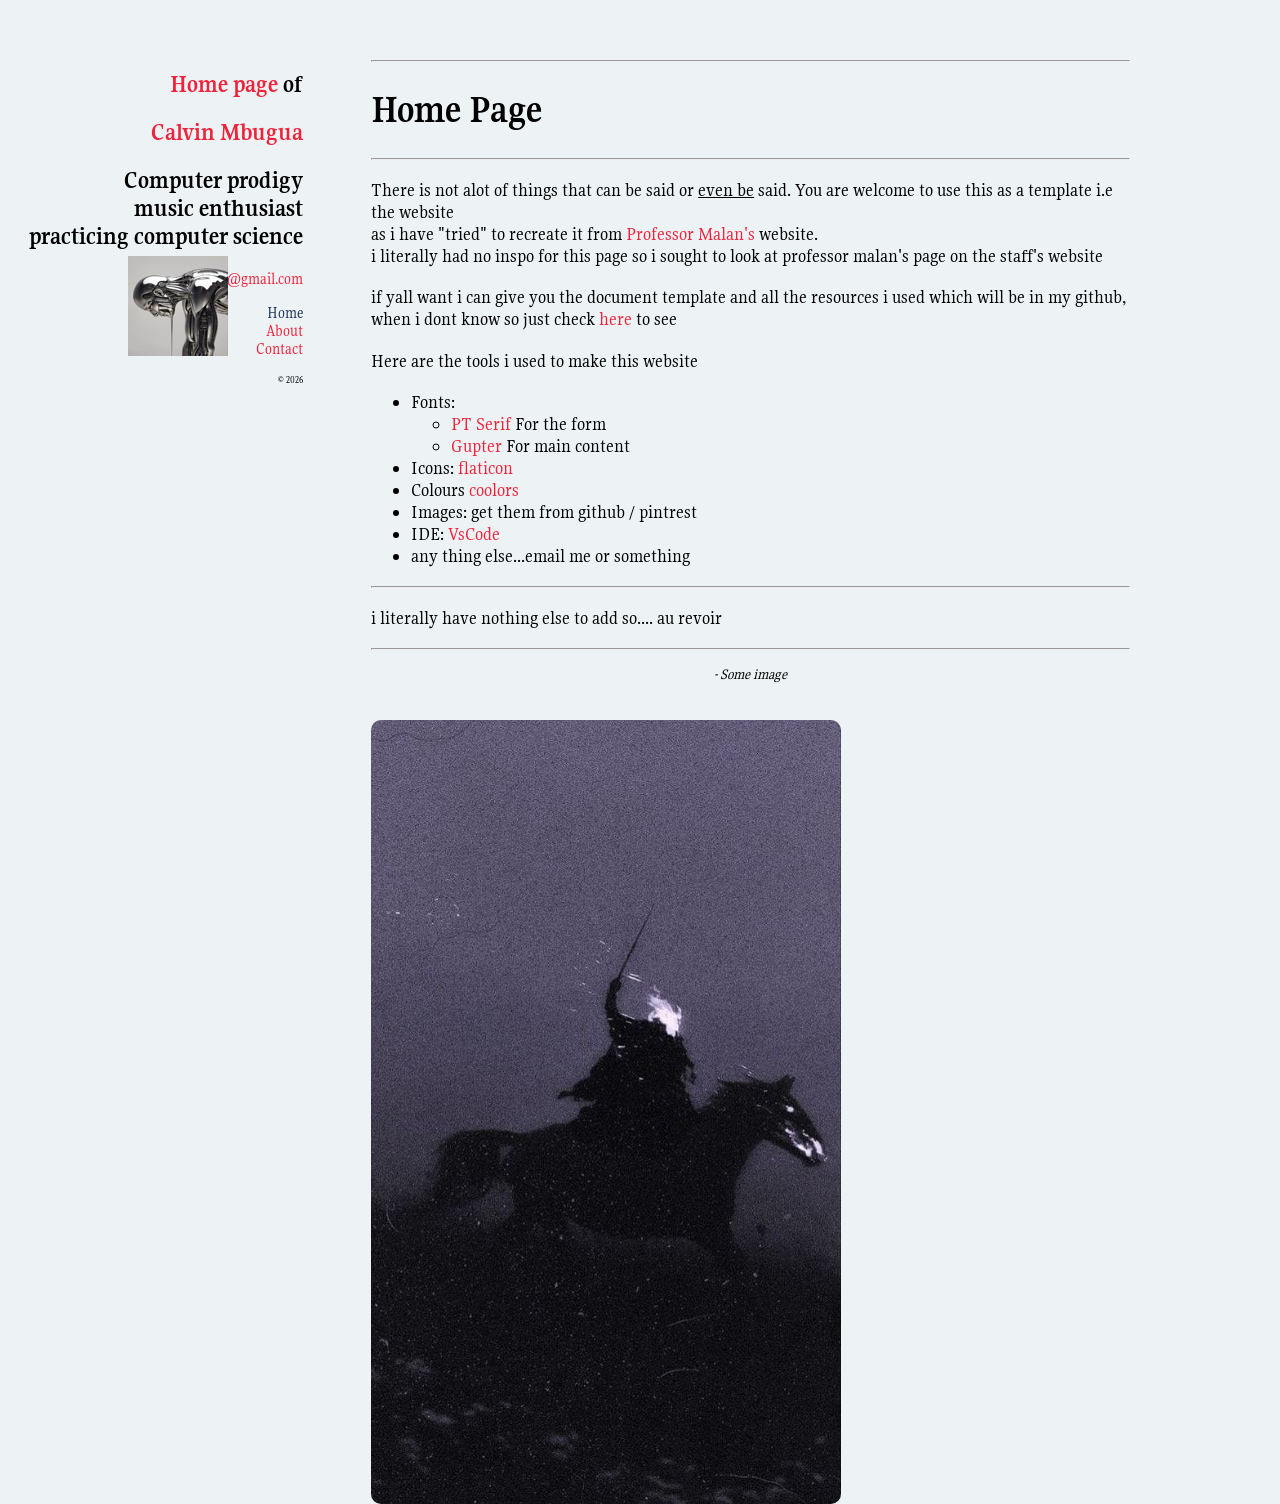
<file: index.html>
<!-- Glory to God!!!!!!! -->

<!DOCTYPE html>

<html lang="en">
    <head>
        <!-- charset and responsivity -->
        <meta charset="UTF-8">
        <meta name="viewport" content="width=device-width, initial-scale=1.0" maximum-scale=1.0, user-scalable="no">

        <!-- seo -->
        <meta name="decription" content="cs50 pset8/homepage for @mbuguaaaaaa">
        <meta name="keywords" content="cs50, pset8, cs50/homepage, @mbuguaaaaaa">
        <meta name="author" content="@mbuguaaaaaa">

        <!-- Open Graph -->
        <meta property="og:title" content="Calvin's portfolio">
        <meta property="og:description" content="cs50 pset8/homepage for @mbuguaaaaaa">
        <meta property="og:image" content="images/gad.jpg">
        <meta property="og:url" content="https://mbuguagotjokes.github.io/">
        <meta property="og:type" content="website">
        <meta property="og:site_name" content="mbuguagotjokes.github.io">
        <meta property="og:locale" content="en_US">
        <meta property="og:locale:alternate" content="en_GB">
        <meta property="og:locale:alternate" content="en_KE">

        <!-- google -->
        <link rel="preconnect" href="https://fonts.googleapis.com">
        <link rel="preconnect" href="https://fonts.gstatic.com" crossorigin>
        <link href="https://fonts.googleapis.com/css2?family=Caveat+Brush&family=Gupter:wght@400;500;700&family=PT+Serif:ital,wght@0,400;0,700;1,400;1,700&display=swap" rel="stylesheet">

        <!-- icons -->
        <link rel='stylesheet' href='https://cdn-uicons.flaticon.com/2.6.0/uicons-regular-straight/css/uicons-regular-straight.css'>
        <link rel='stylesheet' href='https://cdn-uicons.flaticon.com/2.6.0/uicons-bold-rounded/css/uicons-bold-rounded.css'>
        <link rel='stylesheet' href='https://cdn-uicons.flaticon.com/2.6.0/uicons-regular-rounded/css/uicons-regular-rounded.css'>
        <link rel='stylesheet' href='https://cdn-uicons.flaticon.com/2.6.0/uicons-brands/css/uicons-brands.css'>

        <!-- ... -->
        <title>Home - @mbuguaaaaaa</title>

        <!-- my styles -->
        <link rel="icon" href="images/favicon-round.webp" type="image/x-icon">
        <link rel="stylesheet" href="styles.css" rel="preload">
        <script src="main.js"></script>

        <!-- adsence -->
        <script async src="https://pagead2.googlesyndication.com/pagead/js/adsbygoogle.js?client=ca-pub-9842752060088494"
        crossorigin="anonymous"></script>
    </head>
    <body id="body">
        <div id="img-pop-up">
          <i id="close-pop-up" class="fi fi-br-circle-xmark"></i>
          <div id="img-pop-up-imginfo"></div>
        </div>
        <div class="container">
          <aside>
            <div class="aside_container">
              <div class="aside-container">
                  <h2><a href="">Home page</a> of</h2>
                  <h1><a href="">Calvin Mbugua</a></h1>
                  <div class="aside-intro">
                    <h2 class="heading">Computer prodigy <br> music enthusiast <br> practicing computer science</h2>
                  </div>
                  <div class="aside-w-silver">
                    <div class="silver"></div>
                    <div class="aside-socials">
                      <a class="email-social" href="mailto:calvinmbuguam@gmail.com">calvinmbuguam@gmail.com</a>
                      <p class="">
                        <a href="https://github.com/mbuguagotjokes" target="_blank"><i class="fi fi-brands-github"></i></a>
                        <a href="https://instagram.com/mbuguaaaaaa" target="_blank"><i class="fi fi-brands-instagram"></i></a>
                        <a href="https://x.com/mbuguagotjokes" target="_blank"><i class="fi fi-brands-twitter-alt-circle"></i></a>
                      </p>
                    </div>
                    <div class="aside-nav">
                      <nav>
                        <ul class="nav-ul">
                            <li><a href="index" style="color: #1d3557" id="index-link">Home</a></li>
                            <li><a href="about" id="about-link">About</a></li>
                            <li><a href="contact" id="contact-link">Contact</a></li>
                        </ul>
                    </nav>
                    <div id="year"></div>
                    </div>
                  </div>
              </div>
            </div>
          </aside>
          <main id="index-main">
            <div class="main-container">
              <hr>
              <h1>Home Page</h1>
              <hr>
              <p>There is not alot of things that can be said or <span style="text-decoration: underline;">even be</span> said. You are welcome to use this as a template i.e the website <br> as i have "tried" to recreate it from <a href="https://cs.harvard.edu/malan/" target="_blank">Professor Malan's</a> website. <br>i literally had no inspo for this page so i sought to look at professor malan's page on the staff's website </p>
              <p>if yall want i can give you the document template and all the resources i used which will be in my github, when i dont know so just check <a href="https://github.com/mbuguagotjokes" target="_blank">here</a> to see</p>
              <p>Here are the tools i used to make this website</p>
              <ul>
                <li>Fonts:
                      <ul>
                        <li><a href="https://fonts.google.com/specimen/PT+Sans" target="_blank">PT Serif</a> For the form</li>
                        <li><a href="https://fonts.google.com/specimen/Gupter" target="_blank">Gupter</a> For main content</li>
                      </ul>
                </li>
                <li>Icons: <a href="https://flaticon.com" target="_blank">flaticon</a></li>
                <li>Colours <a href="https://coolors.co/" target="_blank">coolors</a></li>
                <li>Images: get them from github / pintrest</li>
                <li>IDE: <a href="https://code.visualstudio.com/" target="_blank">VsCode</a></li>
                <li>any thing else...email me or something</li>
              </ul>
              <hr>
              <p>i literally have nothing else to add so.... au revoir</p>
              <hr>
              <p style="text-align: center; font-size: 15px; font-style: italic">- Some image</p>
              <br>
              <div class="img-container"></div>
            </div>
          </main>
        </div>
    </body>
</html>
</file>
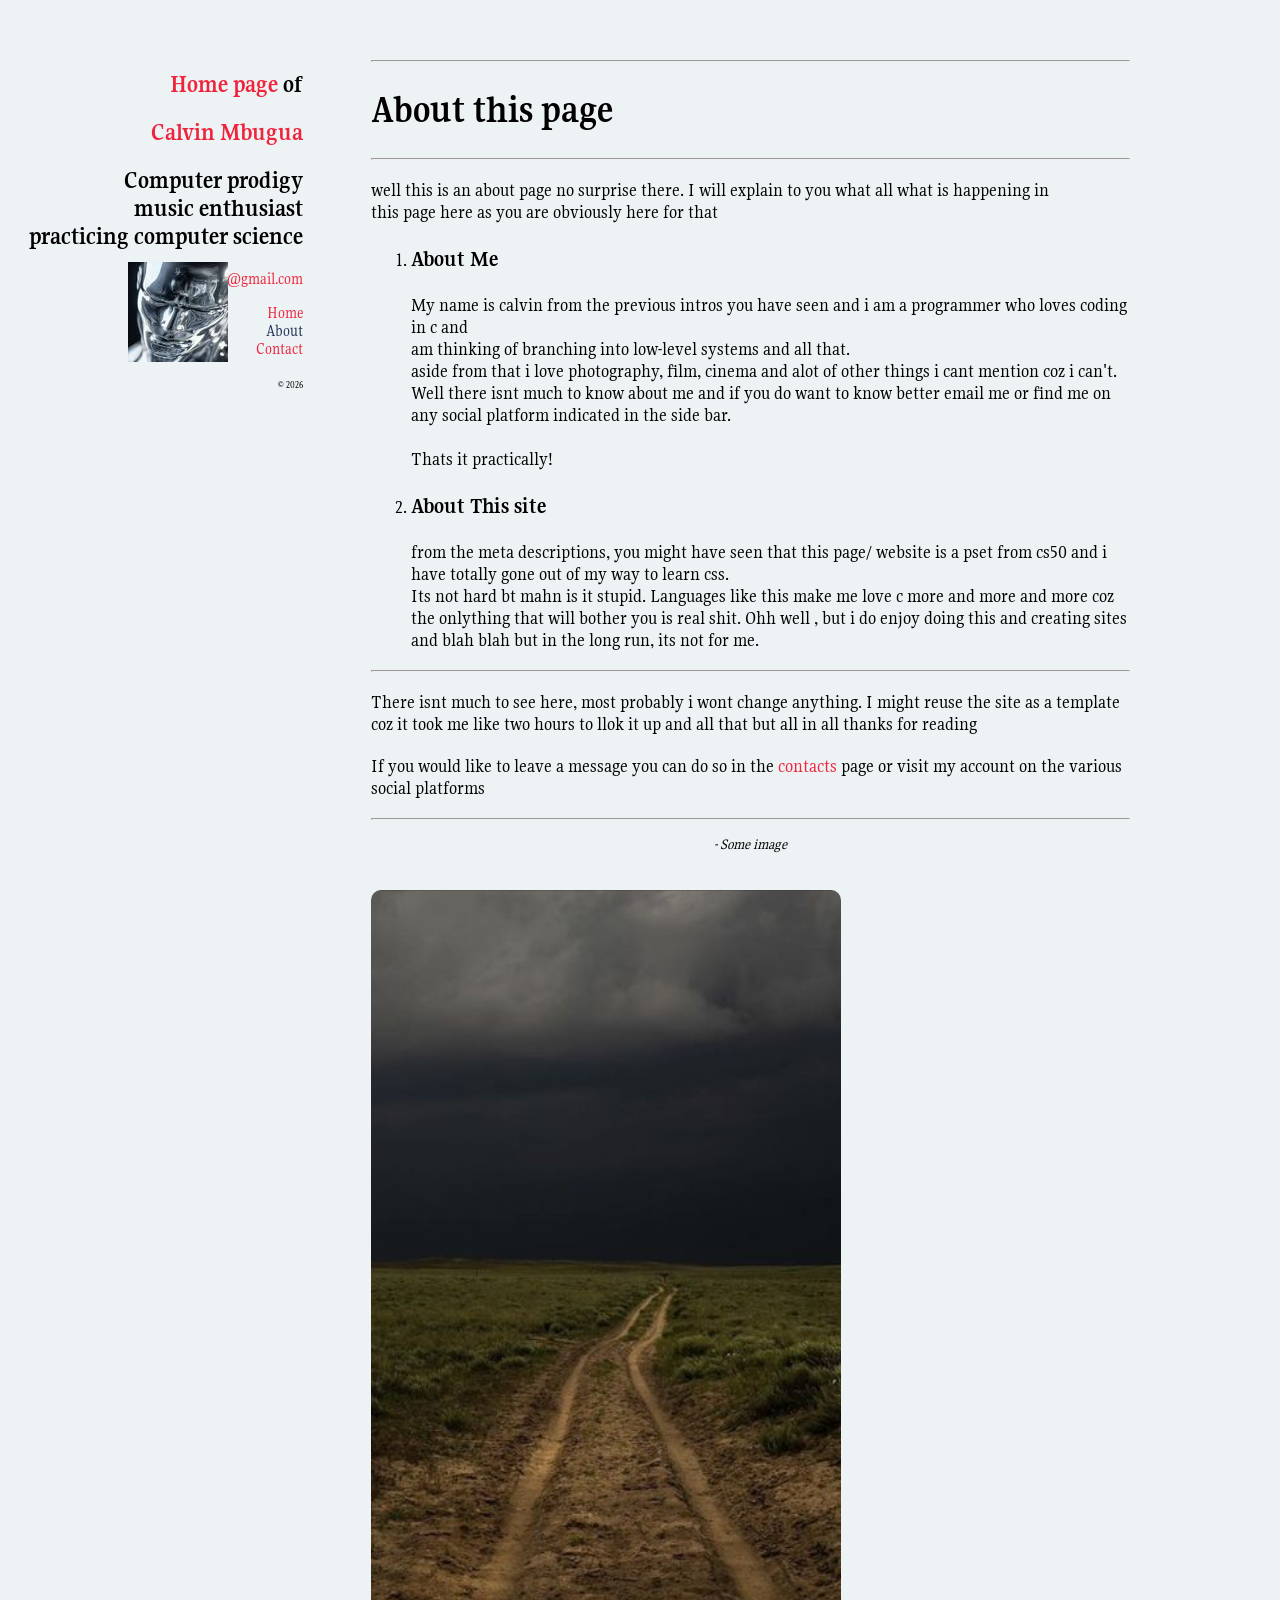
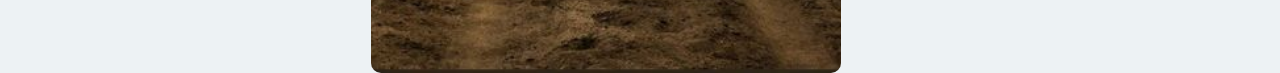
<file: about.html>
<!-- Glory to God!!!!!!! -->

<!DOCTYPE html>

<html lang="en">
    <head>
        <!-- charset and responsivity -->
        <meta charset="UTF-8">
        <meta name="viewport" content="width=device-width, initial-scale=1.0" maximum-scale=1.0, user-scalable="no">

        <!-- seo -->
        <meta name="decription" content="cs50 pset8/homepage for @mbuguaaaaaa">
        <meta name="keywords" content="cs50, pset8, cs50/homepage, @mbuguaaaaaa">
        <meta name="author" content="@mbuguaaaaaa">

        <!-- Open Graph -->
        <meta property="og:title" content="My home Page - cs50/homepage">
        <meta property="og:description" content="cs50 pset8/homepage for @mbuguaaaaaa">
        <meta property="og:image" content="images/gad.jpg">
        <meta property="og:url" content="https://mbuguagotjokes.github.io/">
        <meta property="og:type" content="website">
        <meta property="og:site_name" content="mbuguagotjokes.github.io">
        <meta property="og:locale" content="en_US">
        <meta property="og:locale:alternate" content="en_GB">
        <meta property="og:locale:alternate" content="en_KE">

        <!-- google -->
        <link rel="preconnect" href="https://fonts.googleapis.com">
        <link rel="preconnect" href="https://fonts.gstatic.com" crossorigin>
        <link href="https://fonts.googleapis.com/css2?family=Caveat+Brush&family=Gupter:wght@400;500;700&family=PT+Serif:ital,wght@0,400;0,700;1,400;1,700&display=swap" rel="stylesheet">

        <!-- icons -->
        <link rel='stylesheet' href='https://cdn-uicons.flaticon.com/2.6.0/uicons-bold-rounded/css/uicons-bold-rounded.css'>
        <link rel='stylesheet' href='https://cdn-uicons.flaticon.com/2.6.0/uicons-regular-rounded/css/uicons-regular-rounded.css'>
        <link rel='stylesheet' href='https://cdn-uicons.flaticon.com/2.6.0/uicons-brands/css/uicons-brands.css'>

        <!-- ... -->
        <title>About - @mbuguaaaaaa</title>

        <!-- my styles -->
        <link rel="icon" href="images/favicon-round.webp" type="image/x-icon">
        <link rel="stylesheet" href="styles.css" rel="preload">
        <script src="main.js"></script>
        
        <!-- adsence -->
        <script async src="https://pagead2.googlesyndication.com/pagead/js/adsbygoogle.js?client=ca-pub-9842752060088494"
        crossorigin="anonymous"></script>
    </head>
    <body>
      <div id="img-pop-up">
        <i style="color: #edf2f4" id="close-pop-up" class="fi fi-br-circle-xmark"></i>
        <div id="img-pop-up-imginfo"></div>
      </div>
        <div class="container">
          <aside>
            <div class="aside_container">
              <div class="aside-container">
                  <h2><a href="">Home page</a> of</h2>
                  <h1><a href="">Calvin Mbugua</a></h1>
                  <div class="aside-intro">
                  <h2 class="heading">Computer prodigy <br> music enthusiast <br> practicing computer science</h2>
                  </div>
                  <div class="aside-w-silver">
                    <div class="silver"></div>
                    <div class="aside-socials">
                      <a class="email-social" href="mailto:calvinmbuguam@gmail.com">calvinmbuguam@gmail.com</a>
                      <p class="">
                        <a href="https://github.com/mbuguagotjokes" target="_blank"><i class="fi fi-brands-github"></i></a>
                        <a href="https://instagram.com/mbuguaaaaaa" target="_blank"><i class="fi fi-brands-instagram"></i></a>
                        <a href="https://x.com/mbuguagotjokes" target="_blank"><i class="fi fi-brands-twitter-alt-circle"></i></a>
                      </p>
                    </div>
                    <div class="aside-nav">
                      <nav>
                        <ul class="nav-ul">
                            <li><a href="index" id="index-link">Home</a></li>
                            <li><a href="about" style="color: #1d3557" id="about-link">About</a></li>
                            <li><a href="contact" id="contact-link">Contact</a></li>
                        </ul>
                    </nav>
                    <div><span id="year"></span></div>
                    </div>
                  </div>
              </div>
            </div>
          </aside>
          <main id="about-main">
            <div class="main-container">
              <div class="img"></div>
              <hr>
              <h1>About this page</h1>
              <hr>
              <p>well this is an about page no surprise there. I will explain to you what all what is happening in <br> this page here as you are obviously here for that</p>
              <ol>
                  <li><h3>About Me</h3></li>
                  <p>My name is calvin from the previous intros you have seen and i am a programmer who loves coding in c and <br> am thinking of branching into low-level systems and all that. <br> aside from that i love photography, film, cinema and alot of other things i cant mention coz i can't. <br> Well there isnt much to know about me and if you do want to know better email me or find me on any social platform indicated in the side bar. <br><br> Thats it practically!</p>
                  <li><h3>About This site</h3></li>
                  <p>from the meta descriptions, you might have seen that this page/ website is a pset from cs50 and i have totally gone out of my way to learn css.<br> Its not hard bt mahn is it stupid. Languages like this make me love c more and more and more coz the onlything that will bother you is real shit. Ohh well , but i do enjoy doing this and creating sites and blah blah but in the long run, its not for me.</p>
              </ol>
              <hr>
              <p>There isnt much to see here, most probably i wont change anything. I might reuse the site as a template coz it took me like two hours to llok it up and all that but all in all thanks for reading</p>
              <p>If you would like to leave a message you can do so in the <a href="contact">contacts</a> page or visit my account on the various social platforms</p>
              <hr>
              <p style="text-align: center; font-size: 15px; font-style: italic">- Some image</p>
              <br>
              <div class="img-container"></div>
            </div>
        </main>
        </div>
    </body>
</html>
</file>
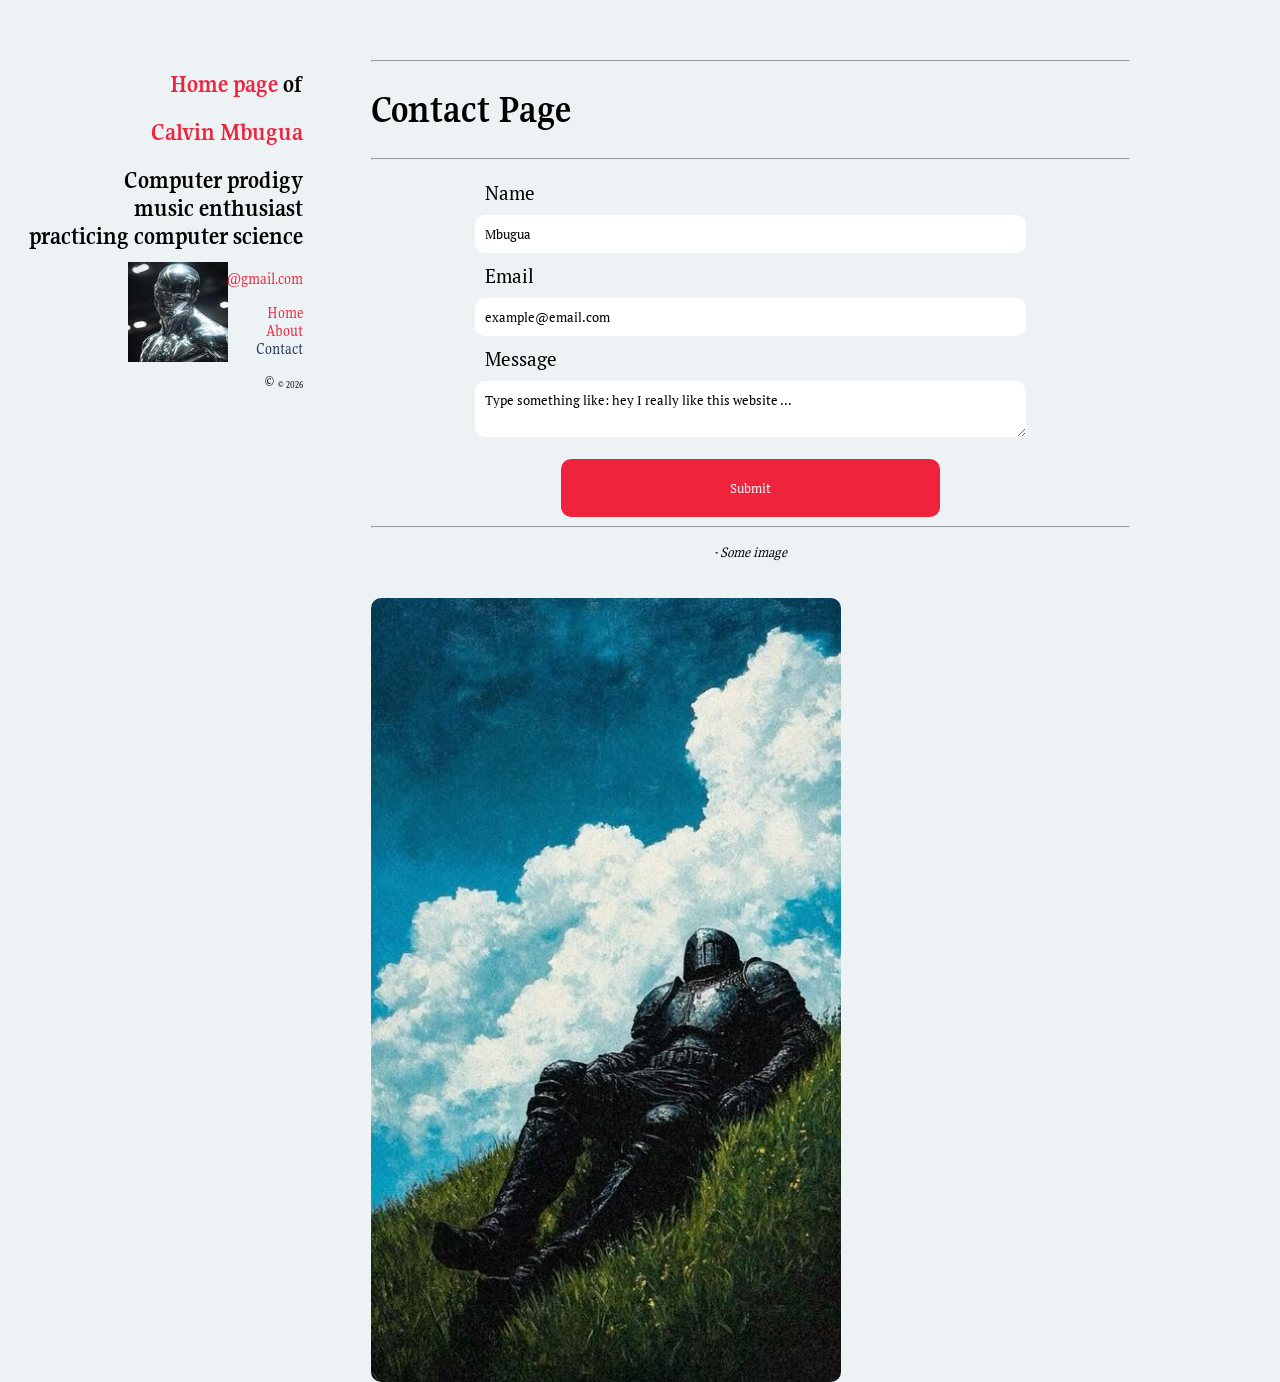
<file: contact.html>
<!-- Glory to God!!!!!!! -->

<!DOCTYPE html>

<html lang="en">
    <head>
        <!-- charset and responsivity -->
        <meta charset="UTF-8">
        <meta name="viewport" content="width=device-width, initial-scale=1.0" maximum-scale=1.0, user-scalable="no">

        <!-- seo -->
        <meta name="decription" content="cs50 pset8/homepage for @mbuguaaaaaa">
        <meta name="keywords" content="cs50, pset8, cs50/homepage, @mbuguaaaaaa">
        <meta name="author" content="@mbuguaaaaaa">

        <!-- Open Graph -->
        <meta property="og:title" content="My home Page - cs50/homepage">
        <meta property="og:description" content="cs50 pset8/homepage for @mbuguaaaaaa">
        <meta property="og:image" content="images/gad.jpg">
        <meta property="og:url" content="https://mbuguagotjokes.github.io/">
        <meta property="og:type" content="website">
        <meta property="og:site_name" content="mbuguagotjokes.github.io">
        <meta property="og:locale" content="en_US">
        <meta property="og:locale:alternate" content="en_GB">
        <meta property="og:locale:alternate" content="en_KE">

        <!-- google -->
        <link rel="preconnect" href="https://fonts.googleapis.com">
        <link rel="preconnect" href="https://fonts.gstatic.com" crossorigin>
        <link href="https://fonts.googleapis.com/css2?family=Caveat+Brush&family=Gupter:wght@400;500;700&family=PT+Serif:ital,wght@0,400;0,700;1,400;1,700&display=swap" rel="stylesheet">

        <!-- icons -->
        <link rel='stylesheet' href='https://cdn-uicons.flaticon.com/2.6.0/uicons-bold-rounded/css/uicons-bold-rounded.css'>
        <link rel='stylesheet' href='https://cdn-uicons.flaticon.com/2.6.0/uicons-regular-rounded/css/uicons-regular-rounded.css'>
        <link rel='stylesheet' href='https://cdn-uicons.flaticon.com/2.6.0/uicons-brands/css/uicons-brands.css'>

        <!-- ... -->
        <title>Contact Me - @mbuguaaaaaa</title>

        <!-- my styles -->
        <link rel="icon" href="images/favicon-round.webp" type="image/x-icon">
        <link rel="stylesheet" href="styles.css" rel="preload">
        <script src="main.js"></script>
        
        <!-- adsence -->
        <script async src="https://pagead2.googlesyndication.com/pagead/js/adsbygoogle.js?client=ca-pub-9842752060088494"
        crossorigin="anonymous"></script>
    </head>
    <body>
      <div id="img-pop-up">
        <i id="close-pop-up" class="fi fi-br-circle-xmark"></i>
        <div id="img-pop-up-imginfo"></div>
      </div>
        <div class="container">
          <aside>
            <div class="aside_container">
              <div class="aside-container">
                  <h2><a href="">Home page</a> of</h2>
                  <h1><a href="">Calvin Mbugua</a></h1>
                  <div class="aside-intro">
                  <h2 class="heading">Computer prodigy <br> music enthusiast <br> practicing computer science</h2>
                  </div>
                  <div class="aside-w-silver">
                    <div class="silver"></div>
                    <div class="aside-socials">
                      <a class="email-social" href="mailto:calvinmbuguam@gmail.com">calvinmbuguam@gmail.com</a>
                      <p class="">
                        <a href="https://github.com/mbuguagotjokes" target="_blank"><i class="fi fi-brands-github"></i></a>
                        <a href="https://instagram.com/mbuguaaaaaa" target="_blank"><i class="fi fi-brands-instagram"></i></a>
                        <a href="https://x.com/mbuguagotjokes" target="_blank"><i class="fi fi-brands-twitter-alt-circle"></i></a>
                      </p>
                    </div>
                    <div class="aside-nav">
                      <nav>
                        <ul class="nav-ul">
                            <li><a href="index" id="index-link">Home</a></li>
                            <li><a href="about" id="about-link">About</a></li>
                            <li><a href="contact" style="color: #1d3557" id="contact-link">Contact</a></li>
                        </ul>
                    </nav>
                    <div>© <span id="year"></span></div>
                    </div>
                  </div>
                </div>
            </div>
          </aside>
          <main id="contact-main">
            <div class="main-container"> 
              <div class="img"></div>
              <hr>
              <h1>Contact Page</h1>
              <hr>
              <div class="contact-form">
                  <form>
                      <label for="name-contact">Name</label>
                      <input type="text" name="name" required placeholder="Mbugua" value="Mbugua" id="name-contact" autocomplete="off">
                      <label for="email-contact">Email</label>
                      <input type="email" name="email" required placeholder="example@email.com" value="example@email.com" id="email-contact" autocomplete="off">
                      <label for="text-area-contact">Message</label>
                      <textarea name="message" class="contact-form" autocomplete="off" requred row="5" id="text-area-contact">Type something like: hey I really like this website ...</textarea>
                      <br>
                      <button class="btn" type="submit">Submit</button>
                  </form>
              </div>
              <hr>
              <p style="text-align: center; font-size: 15px; font-style: italic">- Some image</p>
              <br>
              <div class="img-container"></div>
            </div>
          </main>
        </div>
    </body>
</html>
</file>
<file: styles.css>
.gupter-regular {
  font-family: "Gupter", serif;
  font-weight: 400;
  font-style: normal;
}

.gupter-medium {
  font-family: "Gupter", serif;
  font-weight: 500;
  font-style: normal;
}

.gupter-bold {
  font-family: "Gupter", serif;
  font-weight: 700;
  font-style: normal;
}

.pt-serif-regular {
  font-family: "PT Serif", serif;
  font-weight: 400;
  font-style: normal;
}

.pt-serif-bold {
  font-family: "PT Serif", serif;
  font-weight: 700;
  font-style: normal;
}

.pt-serif-regular-italic {
  font-family: "PT Serif", serif;
  font-weight: 400;
  font-style: italic;
}

.pt-serif-bold-italic {
  font-family: "PT Serif", serif;
  font-weight: 700;
  font-style: italic;
}
.caveat-brush-regular {
  font-family: "Caveat Brush", cursive;
  font-weight: 400;
  font-style: normal;
}

html, body {
  margin: 0;
  padding: 0;
  width: 100%;
  min-height: 100vh;
  overflow-x: hidden;
  background-color: #edf2f4;
  font-family: Gupter;
}


aside{
  grid-area: aside;
  text-align: right;
  padding-left: 20px;
  font-family: Gupter;
  /* width: 100%; */
  word-wrap: break-word;
  overflow-wrap: break-word;
}

main{
  grid-area: main;
  text-align: left;
  margin-right: 150px;
  padding-right: 0;
  font-family: Gupter ,Caveat Brush;
  font-size: 120%;
  word-break: break-word;
  /* overflow-x: hidden; */
}


.container{
  display: grid;
  grid-template-columns: 1fr 3fr;
  grid-template-rows: auto;
  grid-template-areas:
    "aside main"
    ;
  margin: auto;
  min-height: 100vh;
  margin: 0;
  gap: 68.25px;
  margin-top: 50px;
  width: 100%;
  max-width: 100vw;
  overflow-x: hidden;
  overflow-wrap: break-word;
}

.aside-container{
  position: relative;
}

a{
  color: #ef233c;
  text-decoration: none;
}
a:hover{
  color: #8d99ae;
}

.nav-ul{
  list-style: none;
}

.silver{
  height: 100px;
  width: 100px; 
  background-color: #d90429;
  grid-area: silver;
  position: absolute;
  bottom: 30px;
  right: 75px;
}

input, label, textarea, .btn{
  font-family: PT Serif;
  outline-color: #d90429;
  padding: 10px;
  border: none;
  border-radius: 10px;
  display: grid;
  margin: auto;
  width: 70%;
}

.btn{
  font-family: PT Serif;
  outline-color: #d90429;
  padding: 20px;
  border: none;
  border-radius: 10px;
  background-color: #ef233c;
  color: #edf2f4;
  justify-self: center;
  width: 50%;
}

#year{
  font-size: 10px;
}

.img-container{
  width: 100%;
  max-width: 470px;
  aspect-ratio: 3/5;
  height: 100%;
  max-height: 800px;
  background-color: #d90429;
  border-radius: 10px;
  justify-self: center;
  background-position: center; 
  background-size: cover;
  box-sizing: border-box;
}

#img-pop-up{
  height: 350px;
  width: 350px;
  background-color: #ef233c;
  position: fixed;
  z-index: 1000;
  top: 50%;
  left: 50%;
  transform: translate(-50%, -50%);
  border-radius: 10px;
  visibility: hidden;
}

#close-pop-up{
  width: 20px;
  height: 20px;
  position: absolute;
  right: 10px;
  top: 10px;
  z-index: 1001;
}

#img-pop-up-imginfo{
  position: absolute;
  top: 50%;
  left: 50%;
  transform: translate(-50%, -50%);
}


/* responsive design */

@media screen and (max-width: 950px) {
  .container {
    display: grid;
    grid-template-columns: 1fr;
    grid-template-rows: auto auto;
    grid-template-areas:
      "aside"
      "main";
    gap: 20px;
    width: 100%;
    max-width: 100vw;
    overflow-x: hidden;
  }

  aside {
    grid-area: aside;
    width: 100vw;
    padding-left: 0px;
  }

  .aside_container{
    position: static;
    word-break: break-word;
    justify-items: center;
    padding: 20px;
  }

  main {
    grid-area: main;
    width: 100vw;
  }

  .main-container{
    padding: 20px;
    font-size: 110%;
    word-break: break-word;
  }

  .img-container {
    width: 100%;
    max-width: 100%;
    height: auto;
    aspect-ratio: 3/5;
  }

  .silver {
    display: none;
  }
}
</file>
